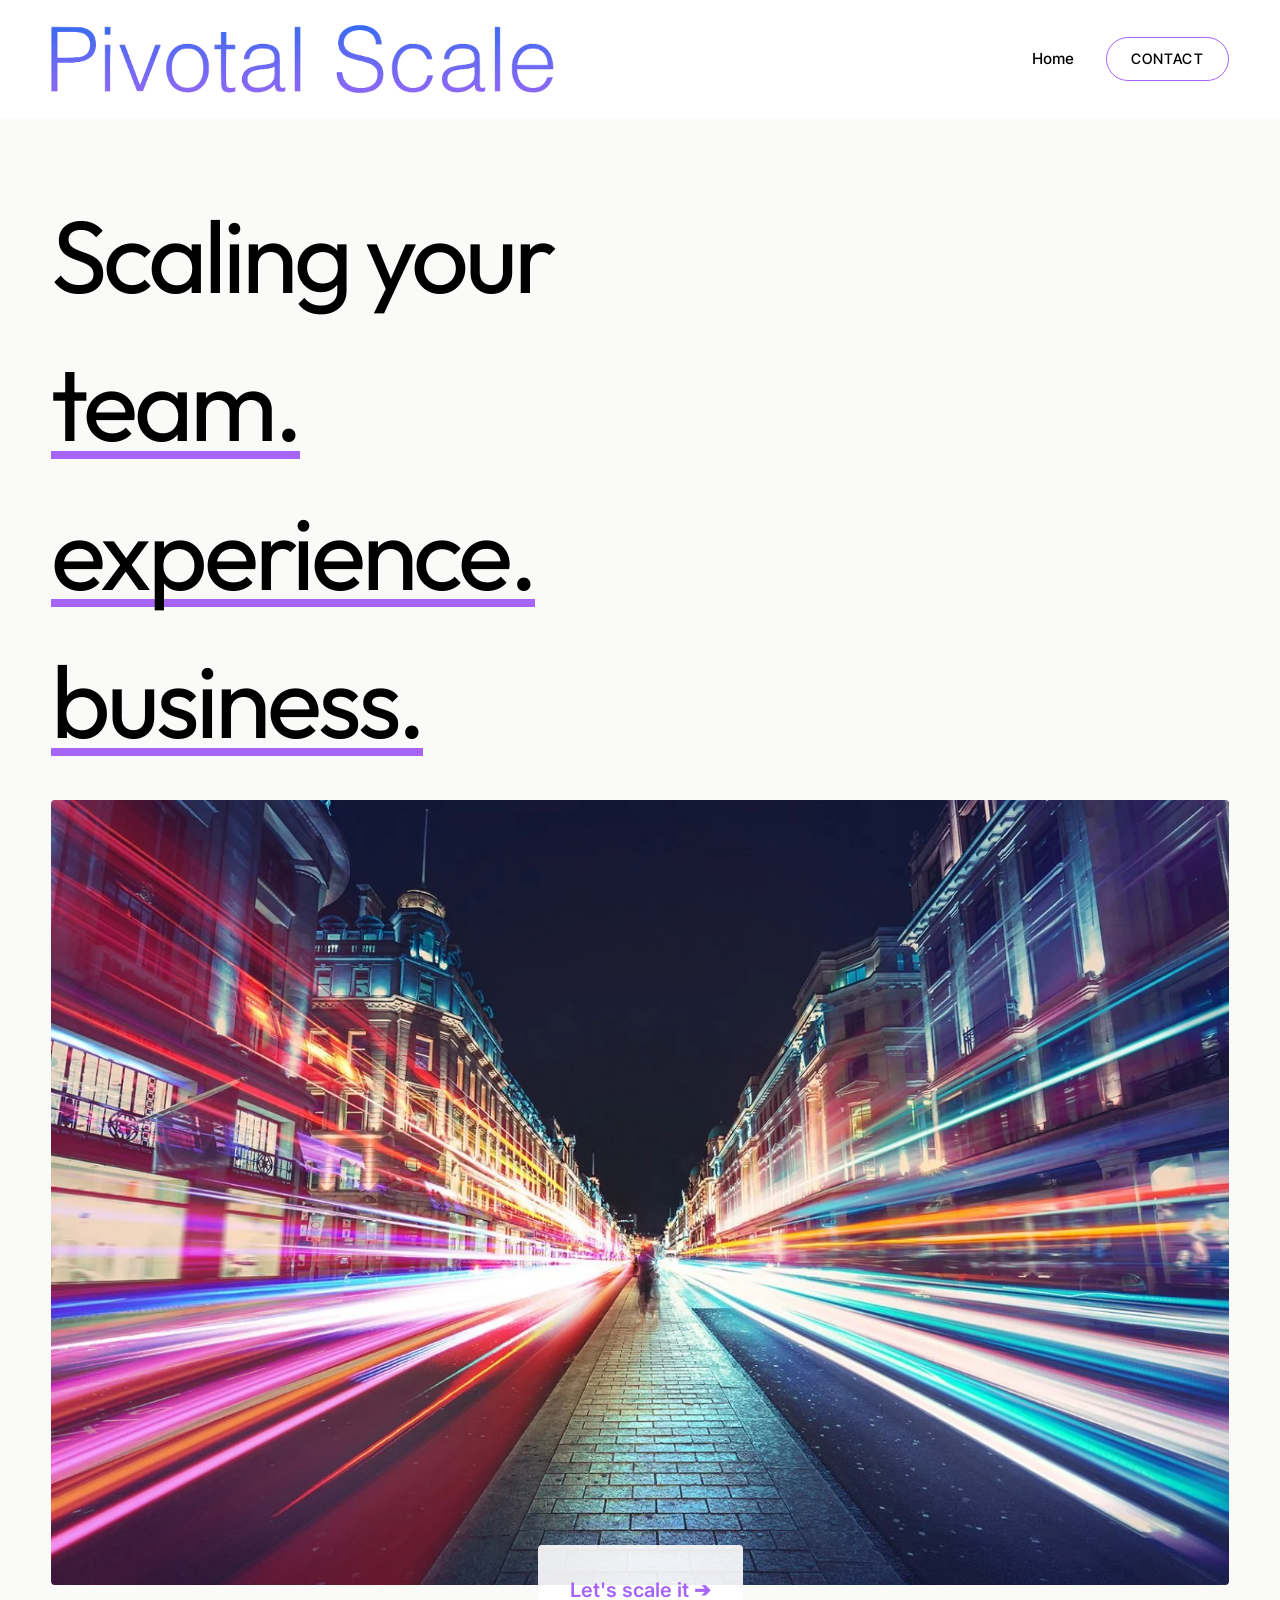
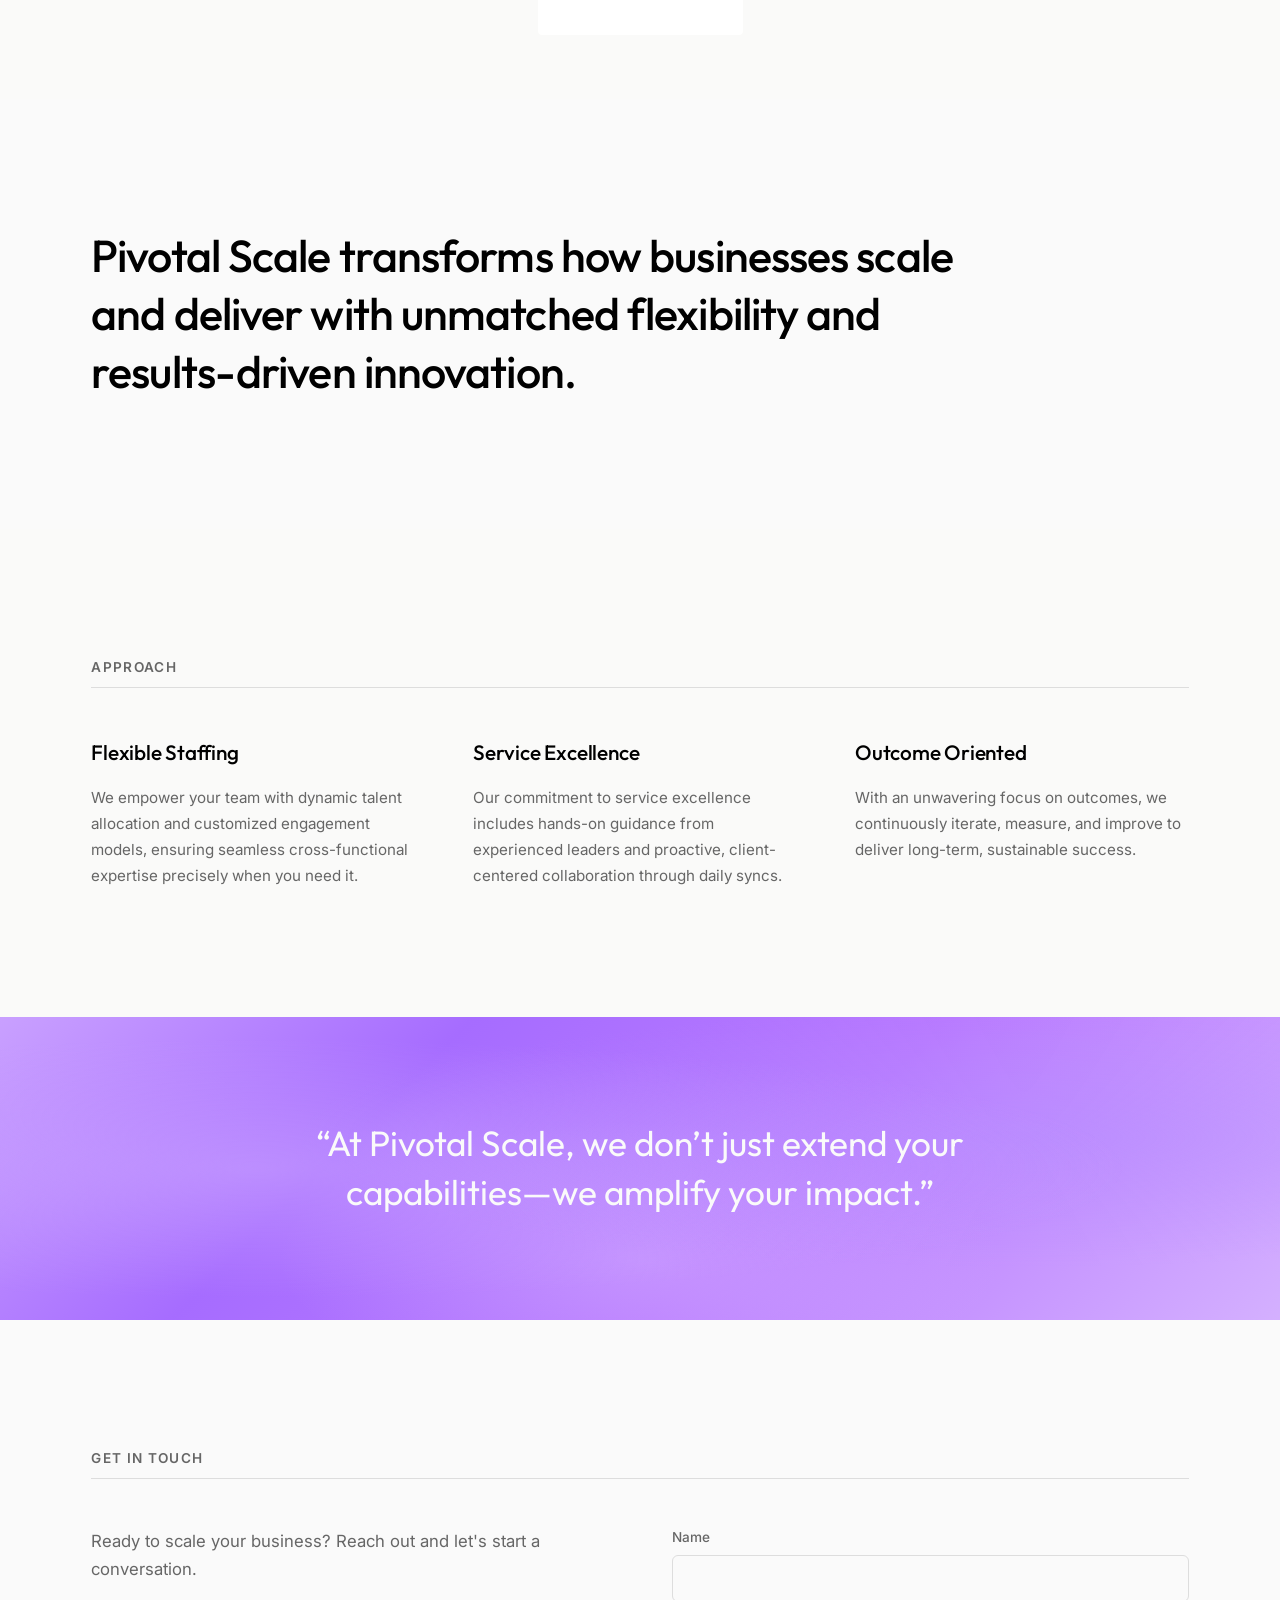
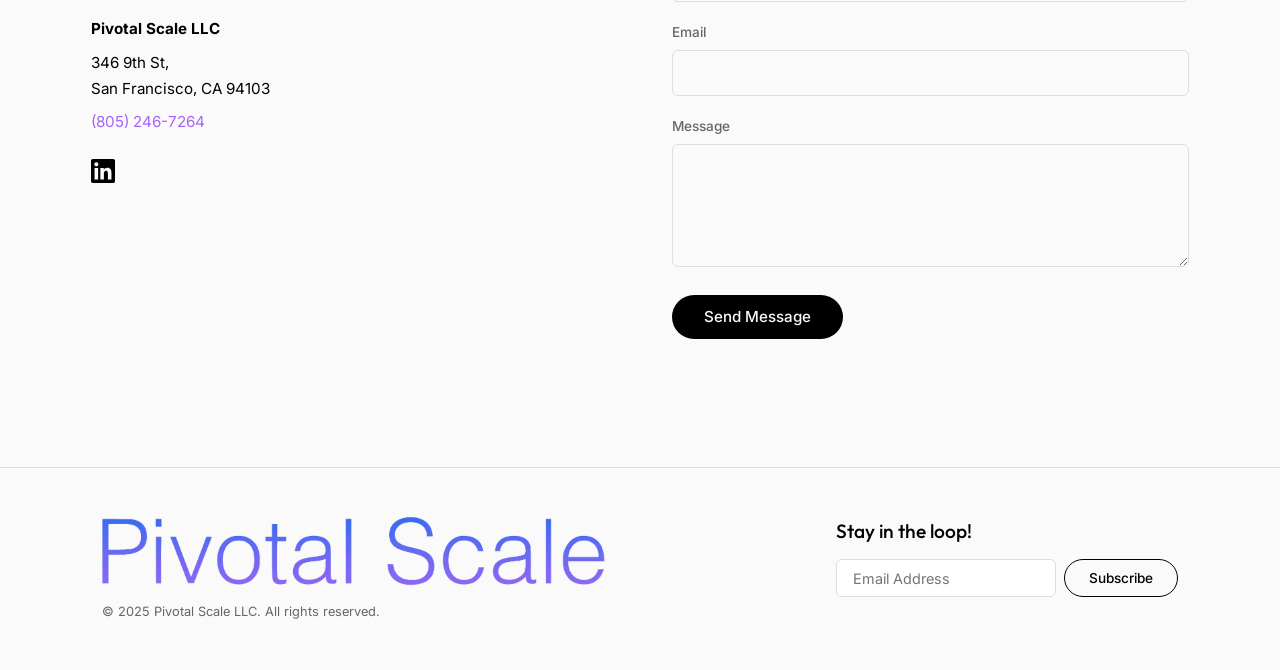
<file: index.html>
<!DOCTYPE html>
<html lang="en">
<head>
  <meta charset="UTF-8">
  <meta name="viewport" content="width=device-width, initial-scale=1.0">
  <title>Pivotal Scale | Scaling Your Impact</title>
  <meta name="description" content="Pivotal Scale transforms how businesses scale and deliver with unmatched flexibility and results-driven innovation.">
  <link rel="preconnect" href="https://fonts.googleapis.com">
  <link rel="preconnect" href="https://fonts.gstatic.com" crossorigin>
  <link href="https://fonts.googleapis.com/css2?family=Inter:wght@400;500;600&family=Inter+Tight:wght@400;500;600&family=Outfit:wght@300;400;500;700&display=swap" rel="stylesheet">
  <link rel="stylesheet" href="styles.css">
</head>
<body>

  <!-- Header -->
  <header class="header">
    <a href="/" class="logo"><img src="images/logo.png" alt="Pivotal Scale" class="logo-img"></a>
    <nav class="nav">
      <a href="/" class="nav-link">Home</a>
      <a href="#contact" class="nav-btn">Contact</a>
    </nav>
    <button class="mobile-menu-btn" aria-label="Toggle menu">
      <span></span>
      <span></span>
      <span></span>
    </button>
  </header>

  <!-- Hero -->
  <section class="hero">
    <div class="hero-content fade-in">
      <h1 class="hero-title">
        Scaling your<br>
        <span class="underline">team.</span><br>
        <span class="underline">experience.</span><br>
        <span class="underline">business.</span>
      </h1>
    </div>
    <div class="hero-image fade-in fade-in-delay-1">
      <img src="images/hero.jpg" alt="City lights in motion representing speed and scale" loading="eager">
    </div>
    <div class="hero-cta fade-in fade-in-delay-2">
      <a href="#contact" class="cta-link">Let's scale it &#10132;</a>
    </div>
  </section>

  <!-- About -->
  <section class="about">
    <div class="container">
      <p class="about-text fade-in-scroll">
        Pivotal Scale transforms how businesses scale and deliver with unmatched flexibility and results-driven innovation.
      </p>
    </div>
  </section>

  <!-- Approach -->
  <section class="approach">
    <div class="container">
      <h2 class="section-label">Approach</h2>
      <hr class="divider">
      <div class="approach-grid">
        <div class="approach-item fade-in-scroll">
          <h3>Flexible Staffing</h3>
          <p>We empower your team with dynamic talent allocation and customized engagement models, ensuring seamless cross-functional expertise precisely when you need it.</p>
        </div>
        <div class="approach-item fade-in-scroll">
          <h3>Service Excellence</h3>
          <p>Our commitment to service excellence includes hands-on guidance from experienced leaders and proactive, client-centered collaboration through daily syncs.</p>
        </div>
        <div class="approach-item fade-in-scroll">
          <h3>Outcome Oriented</h3>
          <p>With an unwavering focus on outcomes, we continuously iterate, measure, and improve to deliver long-term, sustainable success.</p>
        </div>
      </div>
    </div>
  </section>

  <!-- Quote Banner -->
  <section class="quote-banner">
    <div class="quote-bg"></div>
    <blockquote class="quote-text">
      &ldquo;At Pivotal Scale, we don&rsquo;t just extend your capabilities&mdash;we amplify your impact.&rdquo;
    </blockquote>
  </section>

  <!-- Contact -->
  <section id="contact" class="contact">
    <div class="container">
      <h2 class="section-label">Get in Touch</h2>
      <hr class="divider">
      <div class="contact-grid">
        <div class="contact-info">
          <p>Ready to scale your business? Reach out and let's start a conversation.</p>
          <address>
            <p><strong>Pivotal Scale LLC</strong></p>
            <p>346 9th St,<br>San Francisco, CA 94103</p>
            <p><a href="tel:+18052467264">(805) 246-7264</a></p>
          </address>
          <div class="social-links">
            <a href="https://www.linkedin.com/company/pivotal-scale" target="_blank" rel="noopener noreferrer" aria-label="LinkedIn">
              <svg width="24" height="24" viewBox="0 0 24 24" fill="currentColor"><path d="M20.447 20.452h-3.554v-5.569c0-1.328-.027-3.037-1.852-3.037-1.853 0-2.136 1.445-2.136 2.939v5.667H9.351V9h3.414v1.561h.046c.477-.9 1.637-1.85 3.37-1.85 3.601 0 4.267 2.37 4.267 5.455v6.286zM5.337 7.433a2.062 2.062 0 01-2.063-2.065 2.064 2.064 0 112.063 2.065zm1.782 13.019H3.555V9h3.564v11.452zM22.225 0H1.771C.792 0 0 .774 0 1.729v20.542C0 23.227.792 24 1.771 24h20.451C23.2 24 24 23.227 24 22.271V1.729C24 .774 23.2 0 22.222 0h.003z"/></svg>
            </a>
          </div>
        </div>
        <form class="contact-form" action="https://formspree.io/f/YOUR_FORM_ID" method="POST">
          <div class="form-group">
            <label for="name">Name</label>
            <input type="text" id="name" name="name" required>
          </div>
          <div class="form-group">
            <label for="email">Email</label>
            <input type="email" id="email" name="email" required>
          </div>
          <div class="form-group">
            <label for="message">Message</label>
            <textarea id="message" name="message" rows="5" required></textarea>
          </div>
          <button type="submit" class="submit-btn">Send Message</button>
        </form>
      </div>
    </div>
  </section>

  <!-- Footer -->
  <footer class="footer">
    <div class="container footer-inner">
      <div class="footer-left">
        <a href="/" class="logo"><img src="images/logo.png" alt="Pivotal Scale" class="logo-img"></a>
        <p class="footer-legal">&copy; 2025 Pivotal Scale LLC. All rights reserved.</p>
      </div>
      <div class="footer-right">
        <p class="newsletter-title">Stay in the loop!</p>
        <form class="newsletter-form" action="https://formspree.io/f/YOUR_FORM_ID" method="POST">
          <input type="email" name="email" placeholder="Email Address" required>
          <button type="submit">Subscribe</button>
        </form>
      </div>
    </div>
  </footer>

  <script src="script.js"></script>
</body>
</html>
</file>
<file: styles.css>
/* Reset & Base */
*, *::before, *::after {
  margin: 0;
  padding: 0;
  box-sizing: border-box;
}

:root {
  --purple: #a665f6;
  --purple-light: #c4a0ff;
  --purple-bg: #b07aff;
  --dark: #000;
  --gray: #666;
  --light-bg: #fafaf9;
  --white: #fafafa;
  --font-body: 'Inter', -apple-system, sans-serif;
  --font-heading: 'Outfit', -apple-system, sans-serif;
}

html {
  scroll-behavior: smooth;
}

body {
  font-family: var(--font-body);
  color: var(--dark);
  background: var(--white);
  line-height: 1.6;
  -webkit-font-smoothing: antialiased;
}

a {
  color: inherit;
  text-decoration: none;
}

img {
  max-width: 100%;
  height: auto;
  display: block;
}

address {
  font-style: normal;
}

.container {
  max-width: 1200px;
  margin: 0 auto;
  padding: 0 clamp(1.5rem, 4vw, 4rem);
}

/* Header */
.header {
  display: flex;
  align-items: center;
  justify-content: space-between;
  padding: 1.5rem clamp(1.5rem, 4vw, 4rem);
  position: sticky;
  top: 0;
  background: rgba(255, 255, 255, 0.95);
  backdrop-filter: blur(10px);
  z-index: 100;
}

.logo {
  display: flex;
  align-items: center;
}

.logo-img {
  height: 70px;
  width: auto;
  flex-shrink: 0;
  object-fit: contain;
}

.nav {
  display: flex;
  align-items: center;
  gap: 2rem;
}

.nav-link {
  font-size: 0.95rem;
  font-weight: 500;
  transition: color 0.2s;
}

.nav-link:hover {
  color: var(--purple);
}

.nav-btn {
  font-family: 'Inter Tight', var(--font-body);
  font-size: 0.9rem;
  font-weight: 500;
  text-transform: uppercase;
  letter-spacing: 0.08em;
  padding: 0.6rem 1.5rem;
  border: 1px solid var(--purple);
  border-radius: 300px;
  color: var(--dark);
  transition: all 0.2s;
}

.nav-btn:hover {
  background: var(--purple);
  color: var(--white);
}

.mobile-menu-btn {
  display: none;
  flex-direction: column;
  gap: 5px;
  background: none;
  border: none;
  cursor: pointer;
  padding: 4px;
}

.mobile-menu-btn span {
  display: block;
  width: 24px;
  height: 2px;
  background: var(--dark);
  transition: all 0.3s;
}

/* Hero */
.hero {
  background: var(--light-bg);
  padding: clamp(2rem, 5vw, 4rem) clamp(1.5rem, 4vw, 4rem);
  display: flex;
  flex-direction: column;
  gap: 1.5rem;
  min-height: 80vh;
  align-items: flex-start;
}

.hero-content {
  max-width: 700px;
}

.hero-title {
  font-family: var(--font-heading);
  font-size: clamp(3rem, 8vw, 8rem);
  font-weight: 400;
  line-height: 1.45;
  letter-spacing: -0.04em;
  color: var(--dark);
}

.hero-title .underline {
  display: inline;
  background-image: linear-gradient(var(--purple), var(--purple));
  background-position: 0 92%;
  background-size: 100% 0.08em;
  background-repeat: no-repeat;
}

.hero-image {
  width: 100%;
  position: relative;
  border-radius: 4px;
  overflow: hidden;
}

.hero-image img {
  width: 100%;
  height: auto;
  object-fit: cover;
}

.hero-cta {
  position: relative;
  margin-top: -4rem;
  z-index: 2;
  align-self: center;
  background: rgba(255, 255, 255, 0.9);
  padding: 1rem 2rem;
  border-radius: 4px;
}

.cta-link {
  display: inline-block;
  font-size: 1.25rem;
  font-weight: 600;
  color: var(--purple);
  padding: 0.8rem 0;
  transition: all 0.2s;
}

.cta-link:hover {
  opacity: 0.7;
}

/* About */
.about {
  padding: clamp(4rem, 10vw, 8rem) 0;
}

.about-text {
  font-family: var(--font-heading);
  font-size: clamp(1.5rem, 3.5vw, 2.8rem);
  font-weight: 500;
  line-height: 1.3;
  letter-spacing: -0.02em;
  max-width: 900px;
}

/* Section Label + Divider */
.section-label {
  font-size: 0.85rem;
  font-weight: 600;
  text-transform: uppercase;
  letter-spacing: 0.1em;
  color: var(--gray);
  margin-bottom: 0.5rem;
}

.divider {
  border: none;
  border-top: 1px solid #ddd;
  margin-bottom: 3rem;
}

/* Approach */
.approach {
  padding: clamp(4rem, 10vw, 8rem) 0;
  background: var(--light-bg);
}

.approach-grid {
  display: grid;
  grid-template-columns: repeat(3, 1fr);
  gap: 3rem;
}

.approach-item h3 {
  font-family: var(--font-heading);
  font-size: 1.3rem;
  font-weight: 500;
  margin-bottom: 1rem;
  letter-spacing: -0.01em;
}

.approach-item p {
  font-size: 0.95rem;
  color: var(--gray);
  line-height: 1.7;
}

/* Quote Banner */
.quote-banner {
  position: relative;
  padding: clamp(4rem, 8vw, 7rem) clamp(1.5rem, 4vw, 4rem);
  overflow: hidden;
  display: flex;
  align-items: center;
  justify-content: center;
}

.quote-bg {
  position: absolute;
  inset: 0;
  background: linear-gradient(135deg, #c9a0ff 0%, #a66cff 30%, #b87aff 60%, #d4b0ff 100%);
  z-index: 0;
}

.quote-bg::before {
  content: '';
  position: absolute;
  inset: 0;
  background:
    radial-gradient(ellipse at 20% 50%, rgba(200, 160, 255, 0.6) 0%, transparent 60%),
    radial-gradient(ellipse at 80% 40%, rgba(180, 140, 255, 0.5) 0%, transparent 50%),
    radial-gradient(ellipse at 50% 80%, rgba(220, 190, 255, 0.4) 0%, transparent 40%);
}

.quote-text {
  position: relative;
  z-index: 1;
  font-family: var(--font-heading);
  font-size: clamp(1.3rem, 3vw, 2.2rem);
  font-weight: 400;
  color: var(--white);
  text-align: center;
  max-width: 800px;
  line-height: 1.4;
}

/* Contact */
.contact {
  padding: clamp(4rem, 10vw, 8rem) 0;
}

.contact-grid {
  display: grid;
  grid-template-columns: 1fr 1fr;
  gap: 4rem;
}

.contact-info p {
  font-size: 1.05rem;
  color: var(--gray);
  margin-bottom: 2rem;
  line-height: 1.7;
}

.contact-info address p {
  margin-bottom: 0.5rem;
  color: var(--dark);
  font-size: 0.95rem;
}

.contact-info address a {
  color: var(--purple);
  transition: opacity 0.2s;
}

.contact-info address a:hover {
  opacity: 0.7;
}

.social-links {
  margin-top: 1.5rem;
}

.social-links a {
  color: var(--dark);
  transition: color 0.2s;
}

.social-links a:hover {
  color: var(--purple);
}

.contact-form {
  display: flex;
  flex-direction: column;
  gap: 1.25rem;
}

.form-group label {
  display: block;
  font-size: 0.85rem;
  font-weight: 500;
  margin-bottom: 0.4rem;
  color: var(--gray);
}

.form-group input,
.form-group textarea {
  width: 100%;
  padding: 0.8rem 1rem;
  border: 1.5px solid #ddd;
  border-radius: 6px;
  font-family: var(--font-body);
  font-size: 0.95rem;
  transition: border-color 0.2s;
  background: var(--white);
}

.form-group input:focus,
.form-group textarea:focus {
  outline: none;
  border-color: var(--purple);
}

.form-group textarea {
  resize: vertical;
}

.submit-btn {
  align-self: flex-start;
  padding: 0.8rem 2rem;
  background: var(--dark);
  color: var(--white);
  border: none;
  border-radius: 100px;
  font-family: var(--font-body);
  font-size: 0.95rem;
  font-weight: 500;
  cursor: pointer;
  transition: background 0.2s;
}

.submit-btn:hover {
  background: var(--purple);
}

/* Footer */
.footer {
  border-top: 1px solid #ddd;
  padding: 3rem clamp(1.5rem, 4vw, 4rem);
}

.footer-inner {
  display: flex;
  justify-content: space-between;
  align-items: flex-start;
  gap: 2rem;
}

.footer-left .logo {
  margin-bottom: 0.5rem;
  display: inline-block;
}

.footer-legal {
  font-size: 0.8rem;
  color: var(--gray);
}

.newsletter-title {
  font-family: var(--font-heading);
  font-size: 1.2rem;
  font-weight: 500;
  margin-bottom: 0.75rem;
}

.newsletter-form {
  display: flex;
  gap: 0.5rem;
}

.newsletter-form input {
  padding: 0.6rem 1rem;
  border: 1.5px solid #ddd;
  border-radius: 6px;
  font-family: var(--font-body);
  font-size: 0.9rem;
  width: 220px;
  transition: border-color 0.2s;
}

.newsletter-form input:focus {
  outline: none;
  border-color: var(--purple);
}

.newsletter-form button {
  padding: 0.6rem 1.5rem;
  background: none;
  border: 1.5px solid var(--dark);
  border-radius: 100px;
  font-family: var(--font-body);
  font-size: 0.85rem;
  font-weight: 500;
  cursor: pointer;
  transition: all 0.2s;
}

.newsletter-form button:hover {
  background: var(--dark);
  color: var(--white);
}

/* Mobile */
@media (max-width: 768px) {
  .nav {
    display: none;
    position: absolute;
    top: 100%;
    left: 0;
    right: 0;
    flex-direction: column;
    background: var(--white);
    padding: 1.5rem;
    gap: 1rem;
    border-bottom: 1px solid #ddd;
  }

  .nav.open {
    display: flex;
  }

  .mobile-menu-btn {
    display: flex;
  }

  .mobile-menu-btn.open span:nth-child(1) {
    transform: rotate(45deg) translate(5px, 5px);
  }

  .mobile-menu-btn.open span:nth-child(2) {
    opacity: 0;
  }

  .mobile-menu-btn.open span:nth-child(3) {
    transform: rotate(-45deg) translate(5px, -5px);
  }

  .hero {
    min-height: auto;
    padding: 2.5rem 1.5rem;
  }

  .approach-grid {
    grid-template-columns: 1fr;
    gap: 2rem;
  }

  .contact-grid {
    grid-template-columns: 1fr;
    gap: 3rem;
  }

  .footer-inner {
    flex-direction: column;
  }

  .newsletter-form {
    flex-direction: column;
  }

  .newsletter-form input {
    width: 100%;
  }
}

/* Animations */
@keyframes fadeInUp {
  from {
    opacity: 0;
    transform: translateY(30px);
  }
  to {
    opacity: 1;
    transform: translateY(0);
  }
}

.fade-in {
  opacity: 0;
  animation: fadeInUp 0.8s ease forwards;
}

.fade-in-delay-1 {
  animation-delay: 0.3s;
}

.fade-in-delay-2 {
  animation-delay: 0.6s;
}

.fade-in-scroll {
  opacity: 0;
  transform: translateY(30px);
  transition: opacity 0.6s ease, transform 0.6s ease;
}

.fade-in-scroll.visible {
  opacity: 1;
  transform: translateY(0);
}
</file>
